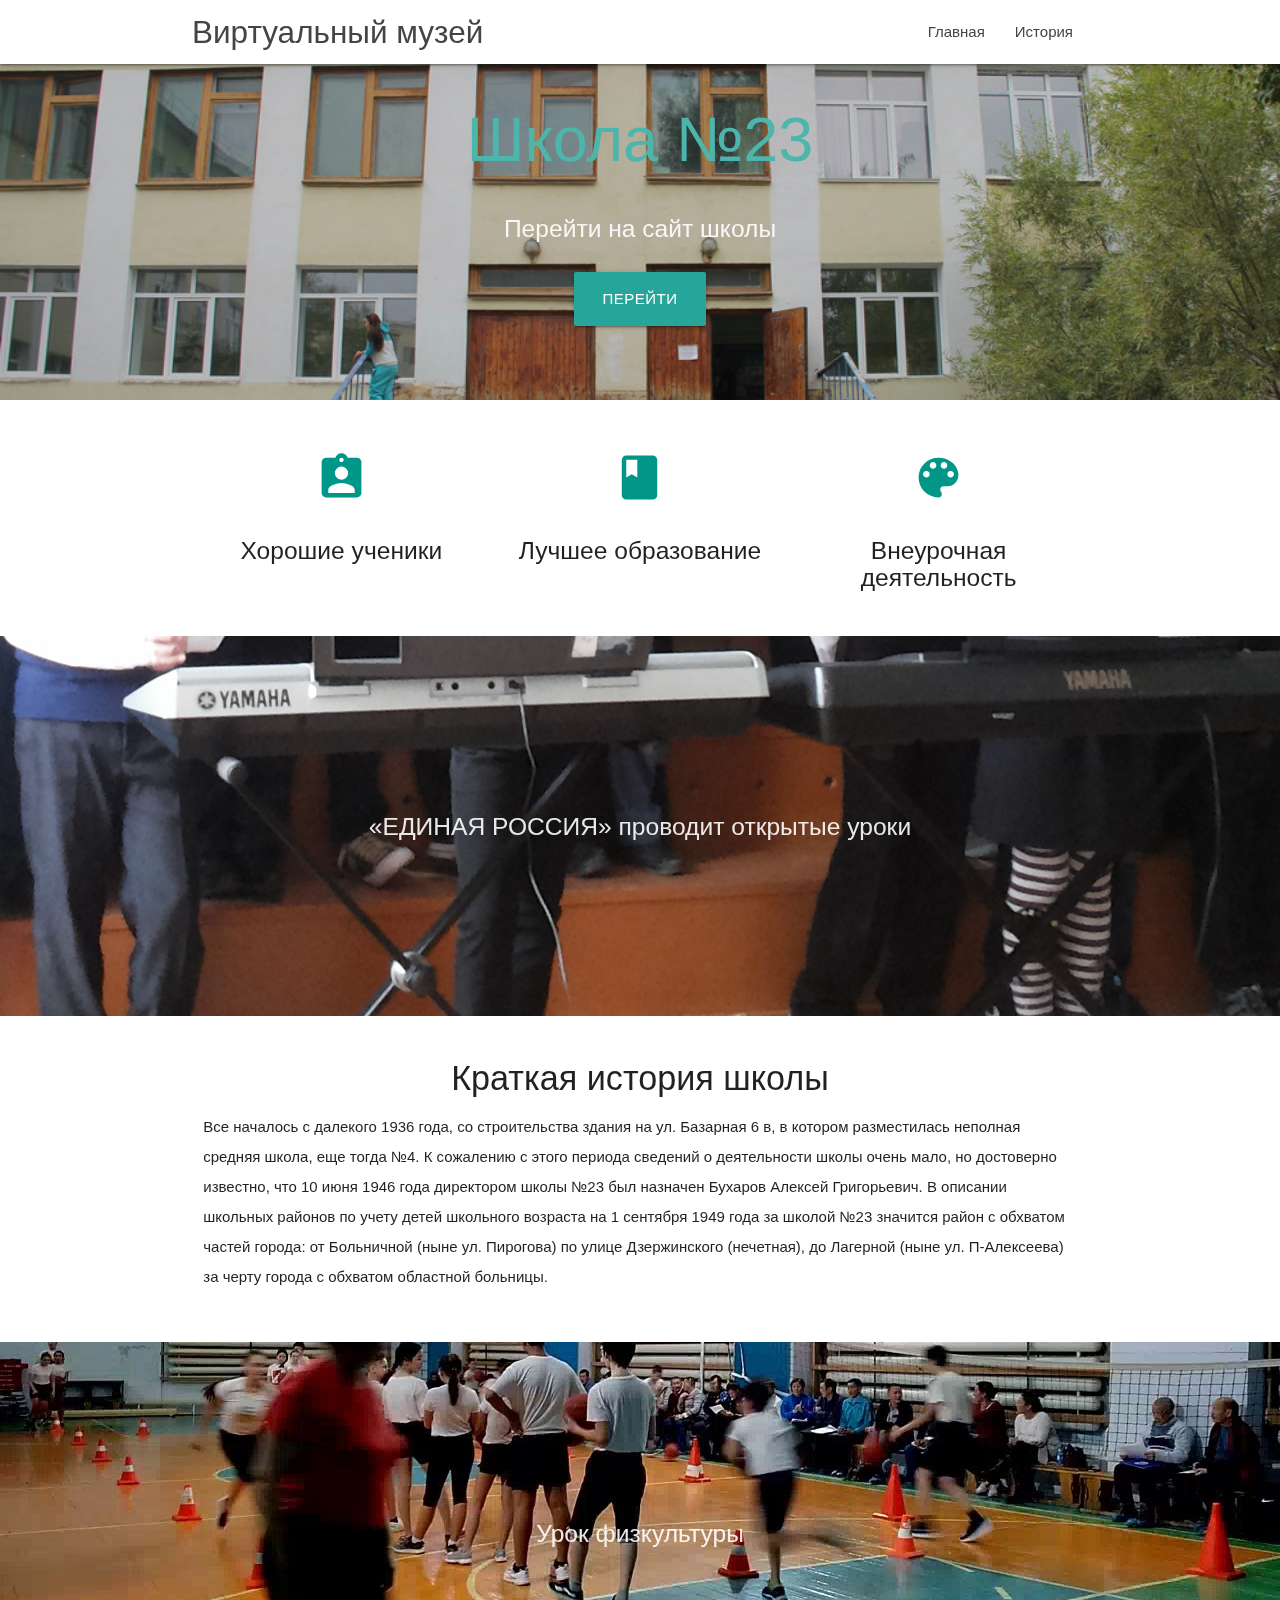
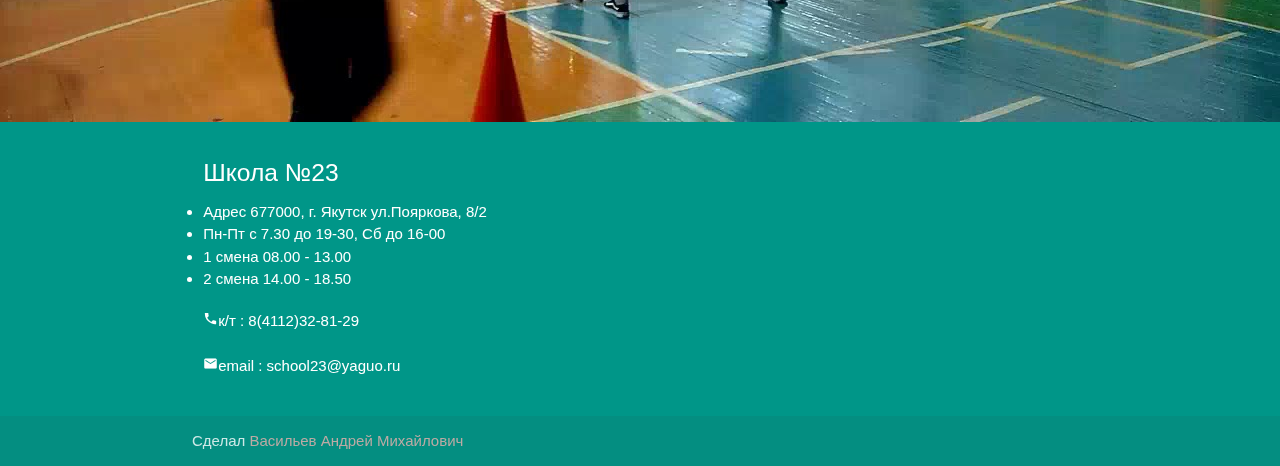
<file: index.html>
<!DOCTYPE html>
<html lang="en">
<head>
  <meta http-equiv="Content-Type" content="text/html; charset=UTF-8"/>
  <meta name="viewport" content="width=device-width, initial-scale=1"/>
  <title>Виртуальный музей школы №23</title>
  <link href="https://fonts.googleapis.com/icon?family=Material+Icons" rel="stylesheet">
  <link rel="shortcut icon" href="images/logo.jpg" type="image/x-icon">
  <link href="css/materialize.css" type="text/css" rel="stylesheet" media="screen,projection"/>
  <link href="css/style.css" type="text/css" rel="stylesheet" media="screen,projection"/>
</head>
<body>
  <nav class="white navfix" role="navigation">
    <div class="nav-wrapper container">
      <a id="logo-container" href="#" class="brand-logo">Виртуальный музей</a>
      <ul class="right hide-on-med-and-down">
        <li><a href="history.html">История</a></li>
      </ul>
      <ul class="right hide-on-med-and-down">
        <li><a href="#">Главная</a></li>
      </ul>
      <ul id="nav-mobile" class="sidenav">
        <li><a href="history.html">История</a></li>
      </ul>
      <a href="#" data-target="nav-mobile" class="sidenav-trigger"><i class="material-icons">menu</i></a>
    </div>
  </nav>

  <div id="index-banner" class="parallax-container" style="height: 400px">
    <div class="section no-pad-bot">
      <div class="container">
        <br><br>
        <h1 class="header center teal-text text-lighten-2" style="margin-top:10%">Школа №23</h1>
        <div class="row center">
          <h5 class="header col s12 light">Перейти на сайт школы</h5>
        </div>
        <div class="row center">
          <a href="https://sosh23.sakha.school/home/" id="download-button" class="btn-large waves-effect waves-light teal lighten-1">Перейти</a>
        </div>
        <br><br>

      </div>
    </div>
    <div class="parallax"><img src="images/3.jpg" alt="Unsplashed background img 1"></div>
  </div>


  <div class="container">
    <div class="section">

      <!--   Icon Section   -->
      <div class="row">
        <div class="col s12 m4">
          <div class="icon-block">
            <h2 class="center teal-text"><i class="material-icons">assignment_ind</i></h2>
            <h5 class="center">Хорошие ученики</h5>
          </div>
        </div>

        <div class="col s12 m4">
          <div class="icon-block">
            <h2 class="center teal-text"><i class="material-icons">book</i></h2>
            <h5 class="center">Лучшее образование</h5>
          </div>
        </div>

        <div class="col s12 m4">
          <div class="icon-block">
            <h2 class="center teal-text"><i class="material-icons">color_lens</i></h2>
            <h5 class="center">Внеурочная деятельность</h5>
          </div>
        </div>
      </div>

    </div>
  </div>


  <div class="parallax-container valign-wrapper">
    <div class="section no-pad-bot">
      <div class="container">
        <div class="row center">
          <h5 class="header col s12 light">«ЕДИНАЯ РОССИЯ» проводит открытые уроки</h5>
        </div>
      </div>
    </div>
    <div class="parallax"><img src="images/1.jpg" alt="Unsplashed background img 2"></div>
  </div>

  <div class="container">
    <div class="section">

      <div class="row">
        <div class="col s12 center">
          <h3><i class="mdi-content-send brown-text"></i></h3>
          <h4>Краткая история школы</h4>
          <p class="left-align light">Все началось с далекого 1936 года, со строительства здания на ул. Базарная 6 в, в котором разместилась неполная средняя школа, еще тогда №4. К сожалению с этого периода сведений о деятельности школы очень мало, но достоверно известно, что 10 июня 1946 года директором школы №23 был назначен Бухаров Алексей Григорьевич. В описании школьных районов по учету детей школьного возраста на 1 сентября 1949 года за школой №23 значится район с обхватом частей города: от Больничной (ныне ул. Пирогова) по улице Дзержинского (нечетная), до Лагерной (ныне ул. П-Алексеева) за черту города с обхватом областной больницы.</p>
        </div>
      </div>

    </div>
  </div>


  <div class="parallax-container valign-wrapper">
    <div class="section no-pad-bot">
      <div class="container">
        <div class="row center">
          <h5 class="header col s12 light">Урок физкультуры</h5>
        </div>
      </div>
    </div>
    <div class="parallax"><img src="images/2.jpg" alt="Unsplashed background img 3"></div>
  </div>

  <footer class="page-footer teal">
    <div class="container">
      <div class="row">
        <div class="col l6 s12">
          <h5 class="white-text">Школа №23</h5>
          <p class="grey-text text-lighten-4">
          <li>Адрес 677000, г. Якутск ул.Пояркова, 8/2</li>
          <li>Пн-Пт c 7.30 до 19-30, Сб до 16-00</li>
        <li>1 смена 08.00 - 13.00</li>
        <li>2 смена 14.00 - 18.50</li></p>
               <p><i class="tiny material-icons">call</i>к/т : 8(4112)32-81-29</p>
               <p><i class="tiny material-icons">mail</i>email : school23@yaguo.ru</p>
        </div>
      </div>
    </div>
    <div class="footer-copyright">
      <div class="container">
     Сделал <a class="brown-text text-lighten-3">Васильев Андрей Михайлович</a>
      </div>
    </div>
  </footer>


  <!--  Scripts-->
  <script src="https://code.jquery.com/jquery-2.1.1.min.js"></script>
  <script src="js/materialize.js"></script>
  <script src="js/init.js"></script>

  </body>
</html>
</file>
<file: css/style.css>
/* Custom Stylesheet */
/**
 * Use this file to override Materialize files so you can update
 * the core Materialize files in the future
 *
 * Made By MaterializeCSS.com
 */

nav ul a,
nav .brand-logo {
  color: #444;
}

p {
  line-height: 2rem;
}

.sidenav-trigger {
  color: #26a69a;
}

.parallax-container {
  min-height: 380px;
  line-height: 0;
  height: auto;
  color: rgba(255,255,255,.9);
}
  .parallax-container .section {
    width: 100%;
  }

@media only screen and (max-width : 992px) {
  .parallax-container .section {
    position: absolute;
    top: 40%;
  }
  #index-banner .section {
    top: 10%;
  }
}

@media only screen and (max-width : 600px) {
  #index-banner .section {
    top: 0;
  }
}

.icon-block {
  padding: 0 15px;
}
.icon-block .material-icons {
  font-size: inherit;
}

footer.page-footer {
  margin: 0;
}
.navfix{
    position: fixed !important;
    z-index: 999;
}
</file>
